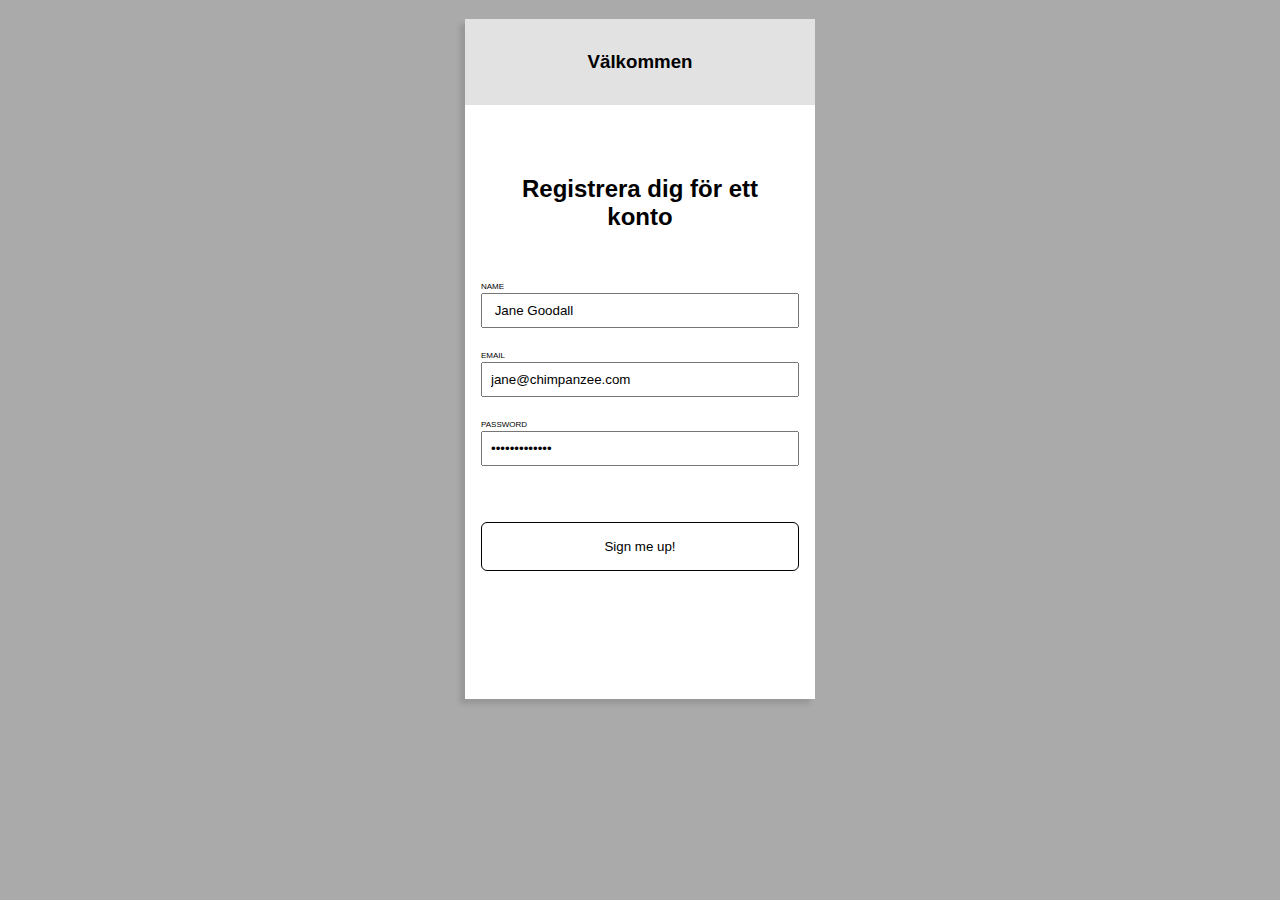
<file: konto regestering/index.html>
<!DOCTYPE html>
<html lang="en">
<head>
    <meta charset="UTF-8">
    <meta http-equiv="X-UA-Compatible" content="IE=edge">
    <meta name="viewport" content="width=device-width, initial-scale=1.0">
    <title>Registera dig för ett konto</title>
    <link rel="stylesheet" href="style.css">


</head>
<body>

    <section class="form__wrapper">
        <h3 class="h3_form__header">Välkommen</h3>
        <form action="" class="form">
            <h2 class="h2_form__header">Registrera dig för ett konto</h2>
            <section>
                <label class="form__label" for="name">NAME</label>
                <input class="form__input" type="text" id="name" Value=" Jane Goodall">
            </section>
            <section>
                <label class="form__label" for="email">EMAIL</label>
                <input  class="form__input" type="email" id="email" Value="jane@chimpanzee.com">
            </section>
            <section>
                <label class="form__label" for="password">PASSWORD</label>
                <input  class="form__input" type="password" id="password" Value=" Jane Goodall">
            </section>

            <button class="form__button"> Sign me up! </button>
        </form>

    </section>

</body>
</html>
</file>
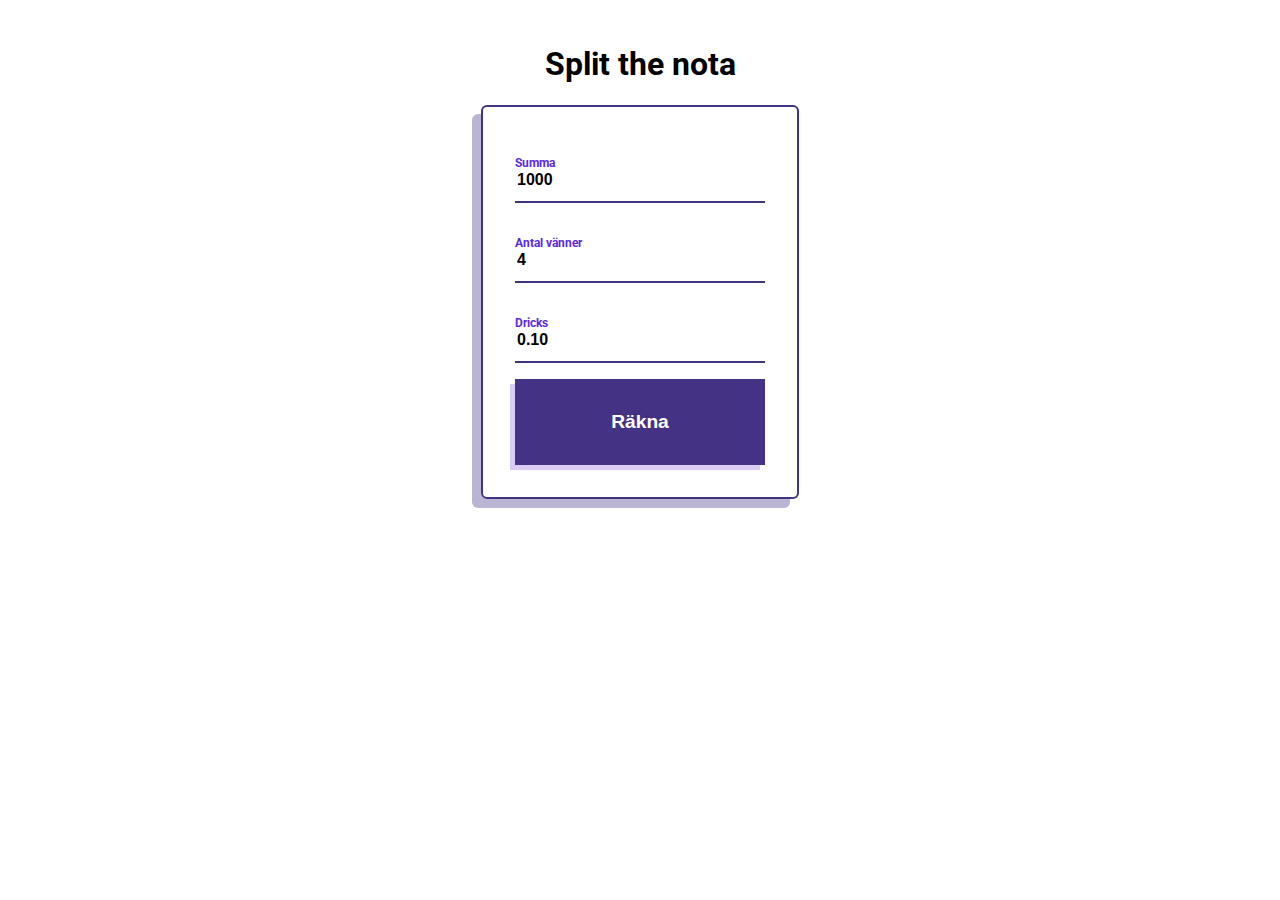
<file: split the nota/index.html>
<!DOCTYPE html>
<html lang="en">
<head>
    <meta charset="UTF-8">
    <meta http-equiv="X-UA-Compatible" content="IE=edge">
    <meta name="viewport" content="width=device-width, initial-scale=1.0">
    <title>Split the nota form practrises</title>
    <link rel="stylesheet" href="style.css">
</head>
<body>

    <section class="form__wrapper">
        <h1 class="form__header">Split the nota</h1>
        <form class="form" action="" >
            <section>
                <label class="form__label" for="sum">Summa</label>
                <input class="form__input" type="number"  id="sum" value="1000">
            </section>
            <section>
                <label class="form__label" for="sum">Antal vänner</label>
                <input class="form__input" type="number"  value="4">
            </section>
            <section>
                <label  class="form__label" for="sum">Dricks</label>
                <input class="form__input" type="number"   id="sum" value="0.10">
            </section>
            
            <button class="form__button">Räkna</button>
        </form>
    </section>

</body> 
</html>
</file>
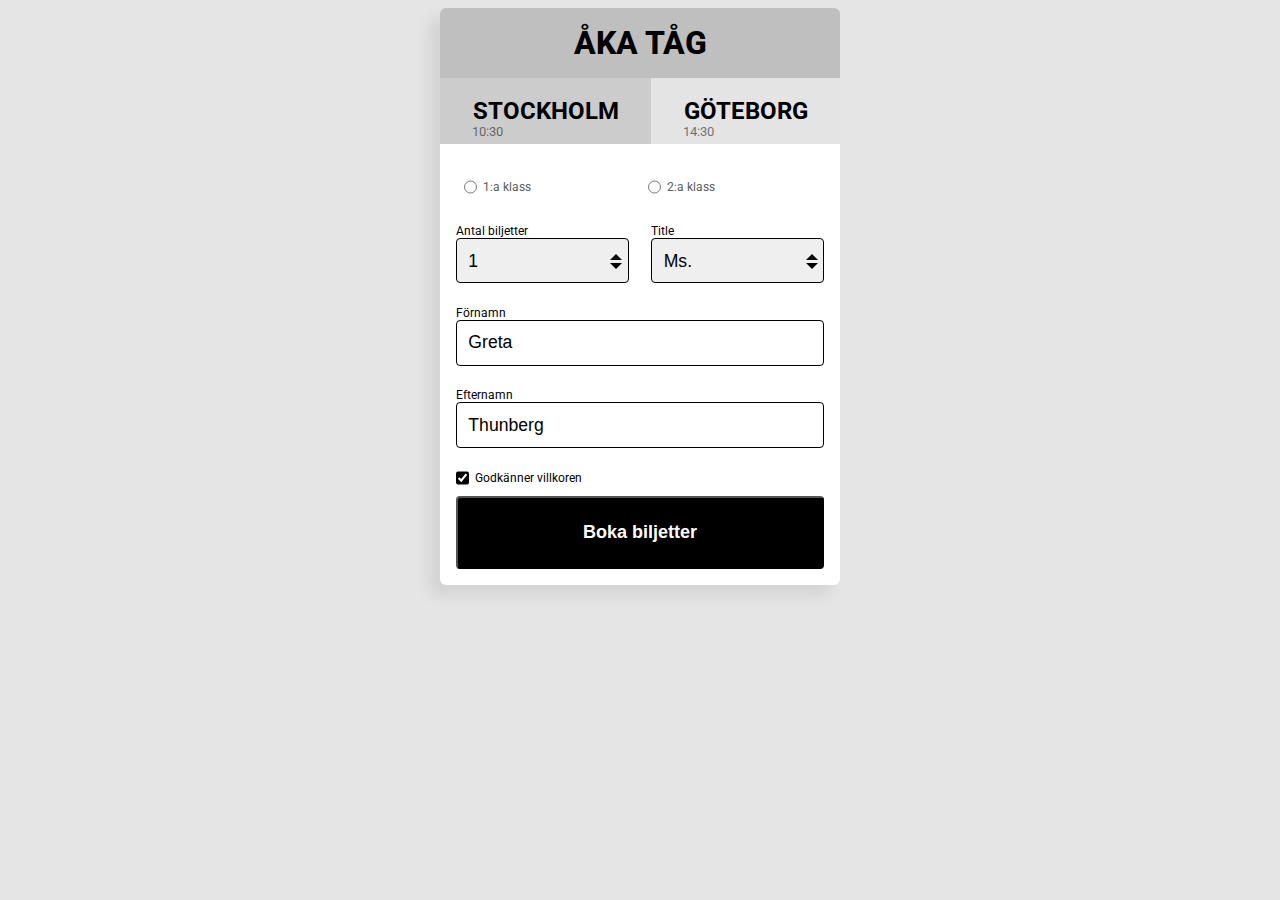
<file: Åka Tåg/index.html>
<!DOCTYPE html>
<html lang="en">
<head>
    <meta charset="UTF-8">
    <meta http-equiv="X-UA-Compatible" content="IE=edge">
    <meta name="viewport" content="width=device-width, initial-scale=1.0">
    <title>ÅKA TÅG</title>
    <link rel="stylesheet" href="style.css">
</head>
<body>
     <section class="form__wrapper">
        <h1 class="h1_form__header">ÅKA TÅG</h1>
        <form action="" class="form">
            <section class="form__cities">
                <section> <h2>Stockholm</h2> <p>10:30</p></section>
                <section> <h2>Göteborg</h2> <p>14:30</p></section>   
            </section>
            <section class="form__input">
                
                    <article class="form__firstklass">
                        <input name="klass" id="radio_firstKlass" type="radio" class="form__klass__radio">
                        <label for="radio_firstKlass" class="form__klass__label">1:a klass</label>
                    </article>
                    <article class="form__secondklass">
                        
                        <input  name="klass" id="radio_secondKlass" type="radio" class="form__klass__radio">
                        <label  for="radio_secondKlass" class="form__klass__label">2:a klass</label>
                    </article>
                    <article class="form__tickets">
                        <label for="num_tickets" class="form__tickets__label">Antal biljetter</label>
                        <div class="selectmenu">
                            <select name="tickets" id="num_tickets" class="form__tickets__select">
                                <option value="1">1</option>
                                <option value="1">2</option>
                                <option value="1">3</option>
                            </select>
                            <span class="selectmenu__arrow"></span>
                        </div>
                      
                    </article>
                    <article class="form__title">
                        <label for="title" class="form__title__label">Title</label>
                        <div class="selectmenu">
                            <select name="tickets" id="title" class="form__title__select">
                                <option value="1">Mr.</option>
                                <option value="1" selected>Ms.</option>
                            </select>
                            <span class="selectmenu__arrow"></span>
                        </div>
                     
                    </article>
                    <article class="form__firstName">
                        <label  for="firstname" class="form__firstName__label"> Förnamn</label>
                        <input type="text" id="firstname" value="Greta" class="form__firstName__input">
                    </article>
                    <article class="form__lastName" >
                        <label  for="lastname" class="form__firstName__label"> Efternamn</label>
                        <input type="text" id="lastname" value="Thunberg" class="form__firstName__input">
                    </article>
                    <article class="form__agreement">
                        <input type="checkbox" id="agree" checked="true">
                        <label  for="agree" > Godkänner villkoren</label>
                    </article>
                    <button class="form__button">Boka biljetter</button>
            </section>






        </form>

     </section>   
</body>
</html>
</file>
<file: konto regestering/style.css>
*{
    box-sizing: border-box;
}

body {
    height: 95vh;
    background: #aaa;
    font-family: 'Tahoma', sans-serif;

}


.form__wrapper{
    max-width: 350px;
    margin: 0 auto;
    background-color: #fff;
    box-shadow: -5px 5px 5px rgba(0, 0, 0, 0.113);
}

.h3_form__header{
    text-align: center;
    padding: 2rem 0;
    background-color:rgb(226, 226, 226) ;
}

.h2_form__header{
    text-align: center;
    padding: 1rem;
}


.form{
    display: flex;
    flex-direction: column;
    justify-content: center;
    align-items: center;
    padding: 1rem;

}

.form section {
    width: 100%;
    margin: .5rem;

}
.form__label{
    font-size: .5rem;
    
}
.form__input{
    padding: .5rem .5rem;
    outline: none;
    width: 100%;
}

.form__input:focus{
    border: 2px solid firebrick;
    box-shadow: inset 0 0  8px rgba(178, 34, 34, 0.324);
}

.form__button{
    background-color: transparent;
    width: 100%;
    padding:1rem;
    color: #000;
    margin:3rem 0 7rem 0 ;
    border-radius: 6px;
    border: 1.5px solid #000;
}

.form__button:hover{
    border: 1.5px solid firebrick;
    background-color: rgba(178, 34, 34, 0.194);
}
</file>
<file: split the nota/style.css>
@import url('https://fonts.googleapis.com/css?family=Roboto&display=swap');

* {
    box-sizing: border-box

}
body {
    height: 95vh;
    font-family: 'Roboto';
}
.form__wrapper{
    max-width:350px;
    margin: 0 auto;
    padding:1rem;
}
section {
    display: flex; 
    flex-direction: column;
    width: 100%;
    margin: 1rem 0;
}
.form__header{
    text-align: center;
    font-weight: bolder;
}

.form{
    display: flex;
    flex-direction: column;
    justify-content: center;
    align-items: flex-start;
    border: 2px solid #443385;
    border-radius: 6px ;
    padding: 2rem;
    box-shadow: -9px 9px 0 #4333855d;
    
}

.form__input {
    border: none;
    outline: none;
    border-bottom: 2px solid #443385 ;
    font-size: 1rem;
    font-weight: bold;
    background: transparent;
    padding-bottom:.75rem ;
}
.form__input::-webkit-inner-spin-button{
    display: none;
}

.form__label {
    font-size: .78rem;
    color: #5c29db;
    font-weight: bold;

}

.form__button{
    appearance: none;
    border: none;
    background-color:#443385 ;
    color: #fff;
    padding: 2rem;
    width: 100%;
    font-size: 1.2rem ;
    font-weight: 600;
    box-shadow: -5px 5px 0  #5b29db3b;
}
</file>
<file: Åka Tåg/style.css>
@import url('https://fonts.googleapis.com/css2?family=Roboto:wght@100;300;700;900&display=swap');

*{
    box-sizing: border-box;
}

body{
    background-color: #E5E5E5;
    font-family: 'Roboto', sans-serif;
}

input{
    padding: 0;
    margin: 0;

}
label {
    padding: 0;
    margin: 0;
}
article{
    padding: 0;
    margin: 0.71rem 0;
    display: flex;
}
.form__wrapper{
    max-width: 400px;
    margin: 0 auto;
    background: #fff;
    border-radius: 6px;
    overflow: hidden;
    box-shadow: -10px 10px 15px rgba(0, 0, 0, 0.085);
}


.h1_form__header{
    text-align: center;
    padding: 1rem;
    margin: 0;
    font-size: 2rem;
    font-weight: 800;
    background: rgba(128, 128, 128, 0.5);
}

.form{
    display: flex;
    flex-direction: column;
    justify-content: center;

    padding: 0;
}


.form__cities{
    display: flex;
    justify-content: center;
    width: 100%;

}

.form__cities section{
    position: relative;
    flex-grow: 1;
    text-align: center;
    font-size: 1rem;
    text-transform: uppercase;
    padding:1.2rem ;
    margin: 0;  
}
.form__cities section:first-child {background-color: #ccc;}
.form__cities section:last-child {background-color: rgba(204, 204, 204, 0.53);}
.form__cities section h2 {margin: 0; padding:0;}
.form__cities section p {position: absolute; font-size:.8rem; top: 1.2rem; margin: 1.7rem 0 0 0 ; padding: 0 .8rem ; color:rgba(0, 0, 0, 0.537);}


.form__input{
    display: grid;
    width: 100%;
    padding: 1rem;
    font-size:12px ;
    grid-template-areas:
        "firstklass firstklass secondklass secondklass"
        "tickets tickets title title"
        "firstname firstname firstname firstname"
        "lastname lastname lastname lastname"
        "agreement agreement agreement agreement"
        "button button button button"
    ;
}

.form__firstklass{grid-area: firstklass;}
.form__secondklass{grid-area: secondklass;}
.form__tickets{grid-area: tickets;}
.form__title{grid-area: title;}
.form__firstName{grid-area: firstname;}
.form__lastName{grid-area: lastname;}
.form__firstName{grid-area: firstname;}
.form__agreement{grid-area: agreement;}
.form__button{grid-area: button;}


.form__firstklass, .form__secondklass{
    margin: .71rem 0;
    color: rgb(92, 92, 92);
    padding: .5rem;
    accent-color: #000;

}
.form__klass__label{
    margin-left: .4rem;
}
.form__tickets, .form__title,.form__firstName,.form__lastName{
    flex-direction: column;
}
.form__tickets{
    padding: 0 .71rem 0 0;
}
select{
    appearance: none;
    
}
.selectmenu{
    margin: 0;
    position: relative;
    border: 0;
    

}

.selectmenu__arrow{

    position: absolute;
    width: 25px;
    top: 0;
    right: 0;
    bottom: 0;
    border: 0;
}
.selectmenu__arrow::before, 
.selectmenu__arrow::after{
    --size:.4rem;
    content: "";
    position: absolute;
    left: 50%;
    transform:translate(-50% , 0);
    width:0 ;
    height: 0;
}

.selectmenu__arrow::before{
    top: 55%;
   border-top: var(--size) solid rgb(0, 0, 0);
   border-left: var(--size) solid transparent;
   border-right: var(--size) solid transparent;
}

.selectmenu__arrow::after{
    top: 35%;
    border-bottom: var(--size) solid rgb(11, 11, 11);
    border-left: var(--size) solid transparent;
    border-right: var(--size) solid transparent;
 }

.form__title{
    padding: 0 0 0 .71rem;
}
.form__tickets__select, .form__title__select,.form__firstName__input,.form__lastName__input{
  
    width: 100%;
    padding: .71rem;
    font-size: 1.1rem;
    border-radius: 0.25rem;
    border: 1px solid #000;
}

.form__button{
    appearance: none;
    outline: none;
    background-color: #000;
    color: #fff;
    padding: 1.5rem;
    border-radius:.25rem;
    text-align: center;
    font-size: large;
    font-weight: 600;
}
.form__agreement > input{
    margin-right: .4rem;
    accent-color: black;
    
}
.form__button:hover{
    background-color: rgba(0, 0, 0, 0.676);
}
</file>
